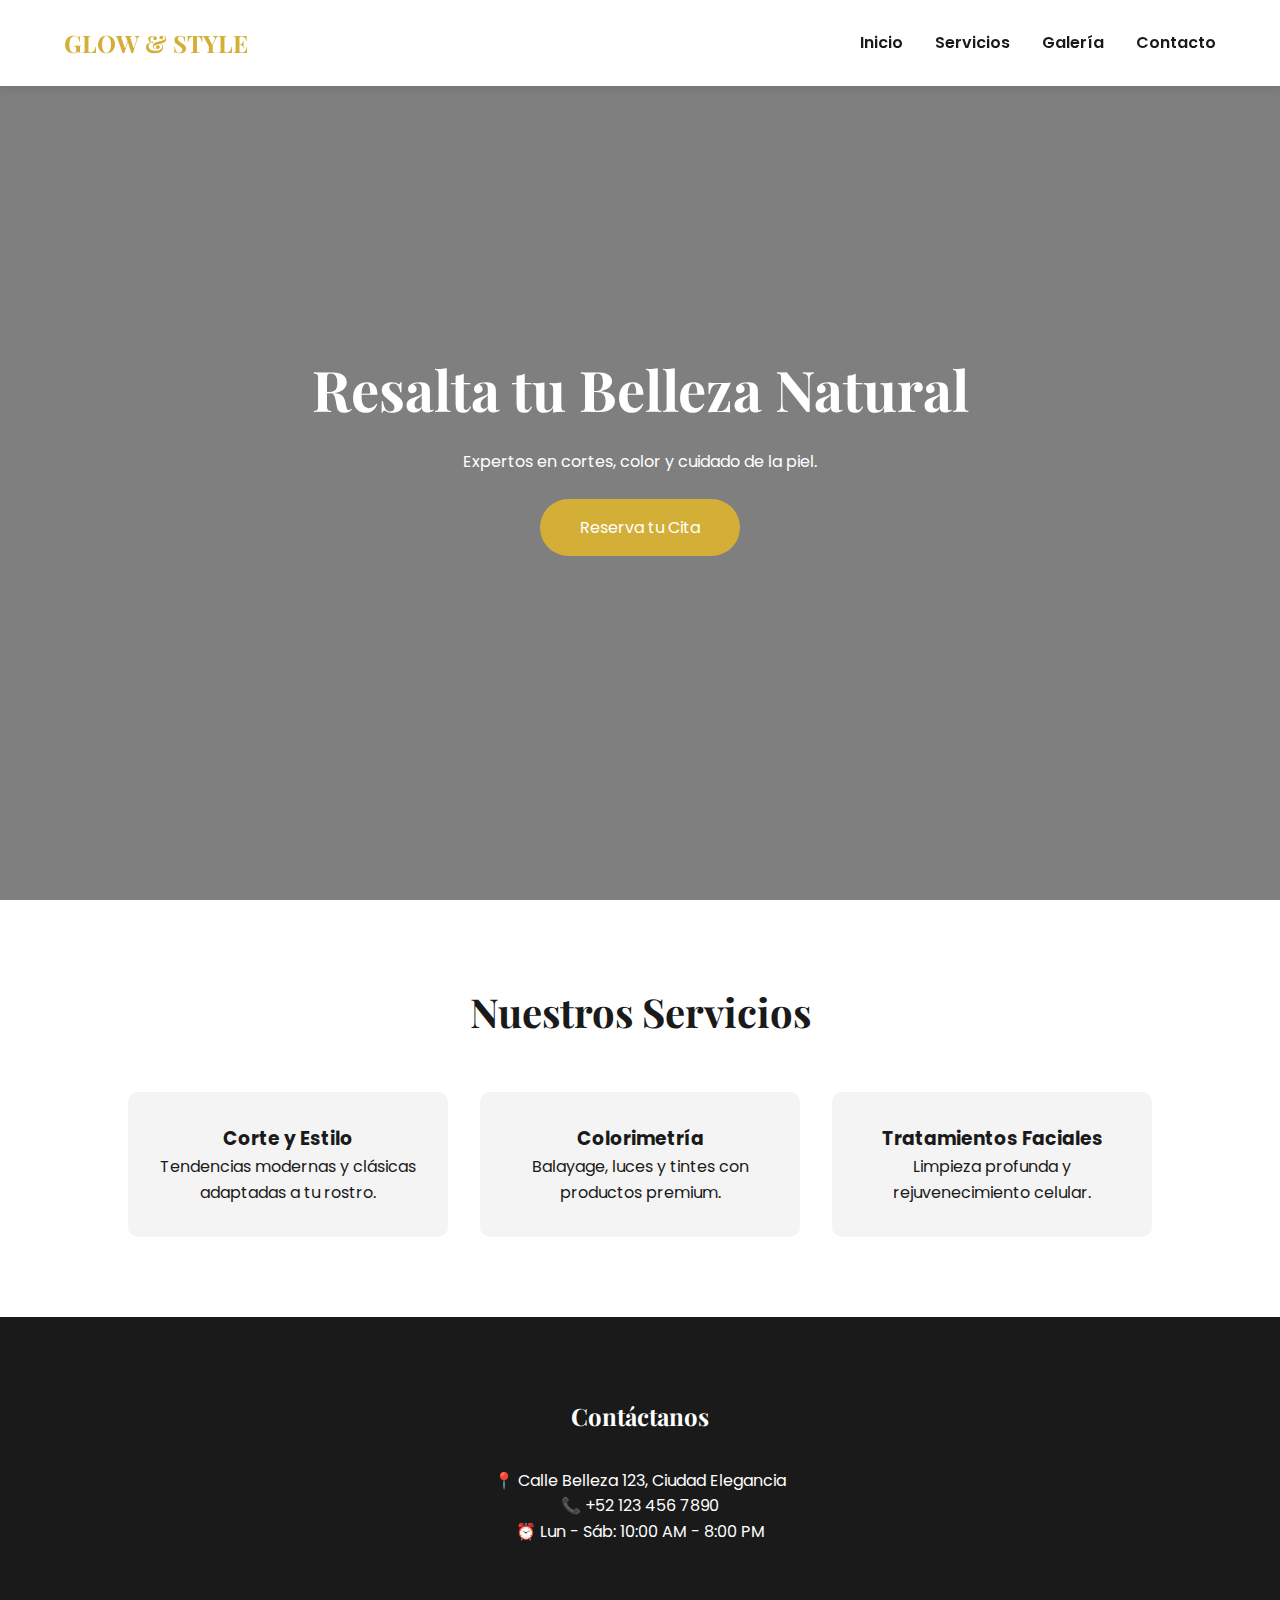
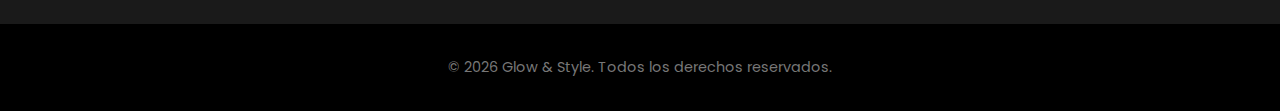
<file: index.html>
<!DOCTYPE html>
<html lang="es">
<head>
    <meta charset="UTF-8">
    <meta name="viewport" content="width=device-width, initial-scale=1.0">
    <title>Glow & Style | Estética Profesional</title>
    <link rel="stylesheet" href="style.css">
    <link href="https://fonts.googleapis.com/css2?family=Playfair+Display:ital,wght@0,700;1,400&family=Poppins:wght@300;400;600&display=swap" rel="stylesheet">
</head>
<body>

    <header>
        <nav class="navbar">
            <div class="logo">GLOW & STYLE</div>
            <ul class="nav-links">
                <li><a href="#inicio">Inicio</a></li>
                <li><a href="#servicios">Servicios</a></li>
                <li><a href="#galeria">Galería</a></li>
                <li><a href="#contacto">Contacto</a></li>
            </ul>
        </nav>
    </header>

    <section id="inicio" class="hero">
        <div class="hero-content">
            <h1>Resalta tu Belleza Natural</h1>
            <p>Expertos en cortes, color y cuidado de la piel.</p>
            <a href="#contacto" class="btn">Reserva tu Cita</a>
        </div>
    </section>

    <section id="servicios" class="services">
        <h2>Nuestros Servicios</h2>
        <div class="services-container">
            <div class="service-card">
                <h3>Corte y Estilo</h3>
                <p>Tendencias modernas y clásicas adaptadas a tu rostro.</p>
            </div>
            <div class="service-card">
                <h3>Colorimetría</h3>
                <p>Balayage, luces y tintes con productos premium.</p>
            </div>
            <div class="service-card">
                <h3>Tratamientos Faciales</h3>
                <p>Limpieza profunda y rejuvenecimiento celular.</p>
            </div>
        </div>
    </section>

    <section id="contacto" class="contact">
        <h2>Contáctanos</h2>
        <div class="contact-info">
            <p>📍 Calle Belleza 123, Ciudad Elegancia</p>
            <p>📞 +52 123 456 7890</p>
            <p>⏰ Lun - Sáb: 10:00 AM - 8:00 PM</p>
        </div>
    </section>

    <footer>
        <p>&copy; 2026 Glow & Style. Todos los derechos reservados.</p>
    </footer>

</body>
</html>
</file>
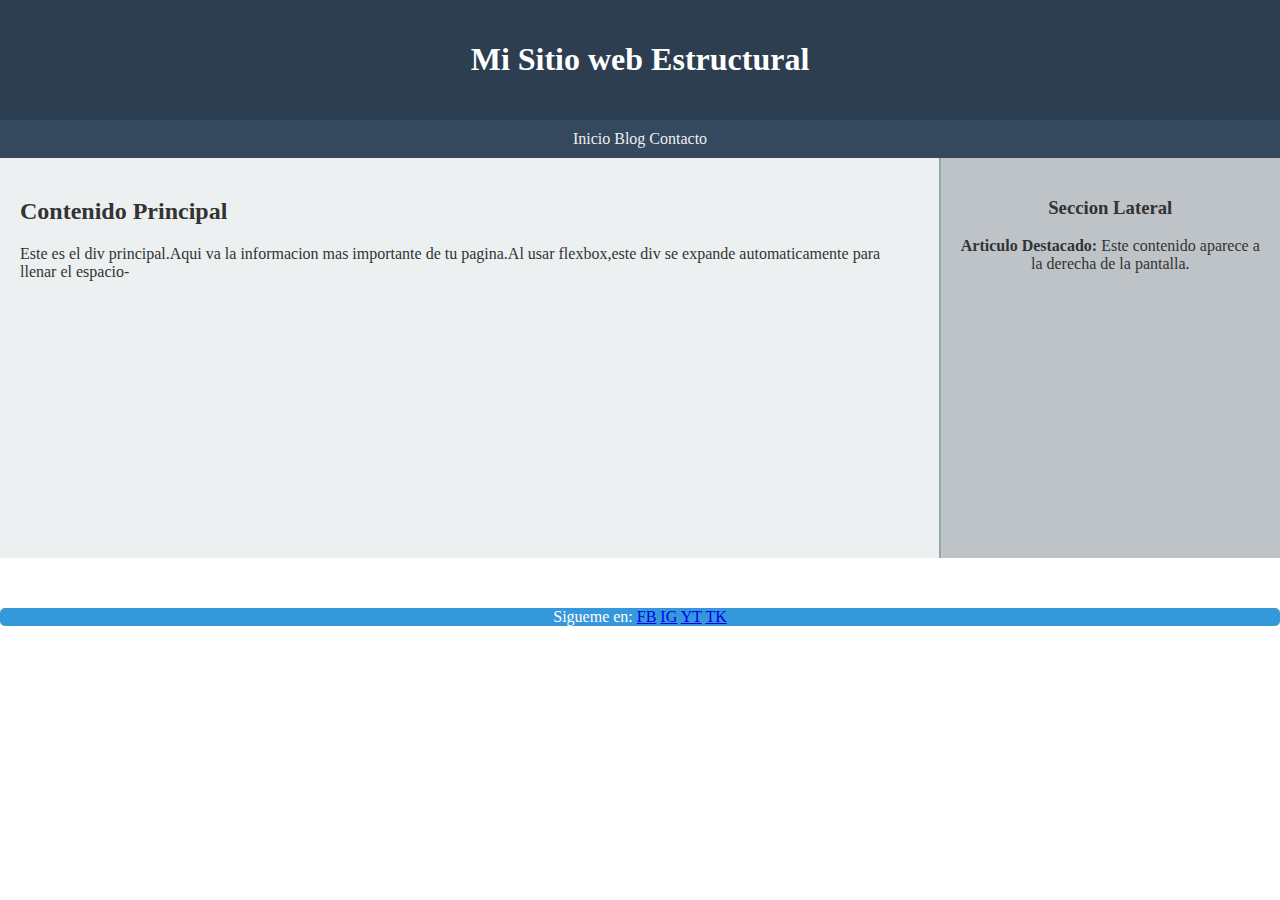
<file: div.html>
<!DOCTYPE html>
<html lang="es">
<head>
<meta charset="UTF-8">
<title>Ejercicio de Estructura con Divs</title>
<link rel="stylesheet" href="div.css">

</head>
<body>
<div class="cabecera">
<h1>Mi Sitio web Estructural</h1>
</div>

<div class="nav-bar">
<a href="#">Inicio</a>
<a href="#">Blog</a>
<a href="biografia_amp.html">Contacto</a>
</div>

<div class="contenedor-medio">

<div class="main-content">
<h2>Contenido Principal</h2>
<p>Este es el div principal.Aqui va la informacion mas importante de tu pagina.Al usar flexbox,este div se expande automaticamente para llenar el espacio-</p>
</div>

<div class="lateral-derecha">
<h3>Seccion Lateral</h3>
<div class="articulo-mini">
<p><strong>Articulo Destacado:</strong> Este contenido aparece a la derecha de la pantalla.</p>
</div>
</div>
</div>
 <div class="pie-pagina">
 <p>&copy; 2026 - Todos los derechos reservados</p>
 
 <div class="social-box">
 <span>Sigueme en:</span>
 <a href=#>FB</a>
 <a href=#>IG</a>
 <a href=#>YT</a>
 <a href=#>TK</a>
 </div>
 </div>
 </body>
</html>
</file>
<file: style.css>
/* Variables de color */
:root {
    --oro: #d4af37;
    --negro: #1a1a1a;
    --blanco: #ffffff;
    --gris-claro: #f4f4f4;
}

* {
    margin: 0;
    padding: 0;
    box-sizing: border-box;
}

body {
    font-family: 'Poppins', sans-serif;
    line-height: 1.6;
    color: var(--negro);
}

h1, h2, .logo {
    font-family: 'Playfair Display', serif;
}

/* Navegación */
.navbar {
    display: flex;
    justify-content: space-between;
    align-items: center;
    padding: 1.5rem 5%;
    background: var(--blanco);
    position: fixed;
    width: 100%;
    top: 0;
    z-index: 1000;
    box-shadow: 0 2px 10px rgba(0,0,0,0.1);
}

.logo {
    font-size: 1.5rem;
    font-weight: bold;
    color: var(--oro);
}

.nav-links {
    display: flex;
    list-style: none;
}

.nav-links li a {
    text-decoration: none;
    color: var(--negro);
    margin-left: 2rem;
    font-weight: 600;
    transition: color 0.3s;
}

.nav-links li a:hover {
    color: var(--oro);
}

/* Hero Section */
.hero {
    height: 100vh;
    background: linear-gradient(rgba(0,0,0,0.5), rgba(0,0,0,0.5)), 
                url('https://images.unsplash.com/photo-1560066984-138dadb4c035?auto=format&fit=crop&q=80&w=1600') no-repeat center center/cover;
    display: flex;
    align-items: center;
    justify-content: center;
    text-align: center;
    color: var(--blanco);
}

.hero-content h1 {
    font-size: 3.5rem;
    margin-bottom: 1rem;
}

.btn {
    display: inline-block;
    padding: 1rem 2.5rem;
    background: var(--oro);
    color: var(--blanco);
    text-decoration: none;
    border-radius: 50px;
    margin-top: 1.5rem;
    transition: transform 0.3s;
}

.btn:hover {
    transform: scale(1.05);
}

/* Servicios */
.services {
    padding: 5rem 10%;
    text-align: center;
    background: var(--blanco);
}

.services h2 {
    font-size: 2.5rem;
    margin-bottom: 3rem;
}

.services-container {
    display: grid;
    grid-template-columns: repeat(auto-fit, minmax(250px, 1fr));
    gap: 2rem;
}

.service-card {
    padding: 2rem;
    background: var(--gris-claro);
    border-radius: 10px;
    transition: 0.3s;
}

.service-card:hover {
    box-shadow: 0 10px 20px rgba(0,0,0,0.1);
    transform: translateY(-5px);
}

/* Contacto */
.contact {
    padding: 5rem 10%;
    background: var(--negro);
    color: var(--blanco);
    text-align: center;
}

.contact-info {
    margin-top: 2rem;
}

footer {
    text-align: center;
    padding: 2rem;
    background: #000;
    color: #777;
    font-size: 0.9rem;
}

/* Responsive */
@media (max-width: 768px) {
    .nav-links { display: none; }
    .hero-content h1 { font-size: 2.5rem; }
}
</file>
<file: div.css>
/*Estilo base para visualizar los divs */
body{
font-family: : Arial, sans-serif;
margin:0;
padding:0;
color:white;
text-align: center;
}

/*1. cabecera*/
.cabecera{
background-color: #2c3e50;
padding:20px;
}

/* 2. Barra de navegacion */
.nav-bar {
	background-color: #34495e;
	padding: 10px;
	}
	
	.nav-bar a{
		color: #ecf0f1;
		margin-bottom: o 15px;
		text-decoration: none;
		}
		/*contenedor flexible para el main y lateral */
		.contenedor-medio{
			display: flex;
			min-height: 400px;
			color:#333;
			}
			
			/*contenedor principal*/
			.main-content{
				background-color: #ecf0f1;
				flex: 3;
				padding: 20px;
				text-align: left;
				}
				
				/* 4.articulo lateral derecho */
				.lateral-derecha{
					background-color: #bdc3c7;
					flex: 1;
					padding: 20px;
					border-left: 2px solid #95a5a6;
					}
					
					/ 5. * footer*/
					.pie-pagina{
						background-color: #2c3e50;
						padding:20px;
						clear: both;
						}
						
						/* 6. div de redes sociales */
						.social-box{
							background-color: #3498db;
							margin-top:10px;
							padding: 10px;
							border-radius: 5px;
							}
							
							.social-box{
								color: white;
								padding: 0 10px;
								}
</file>
